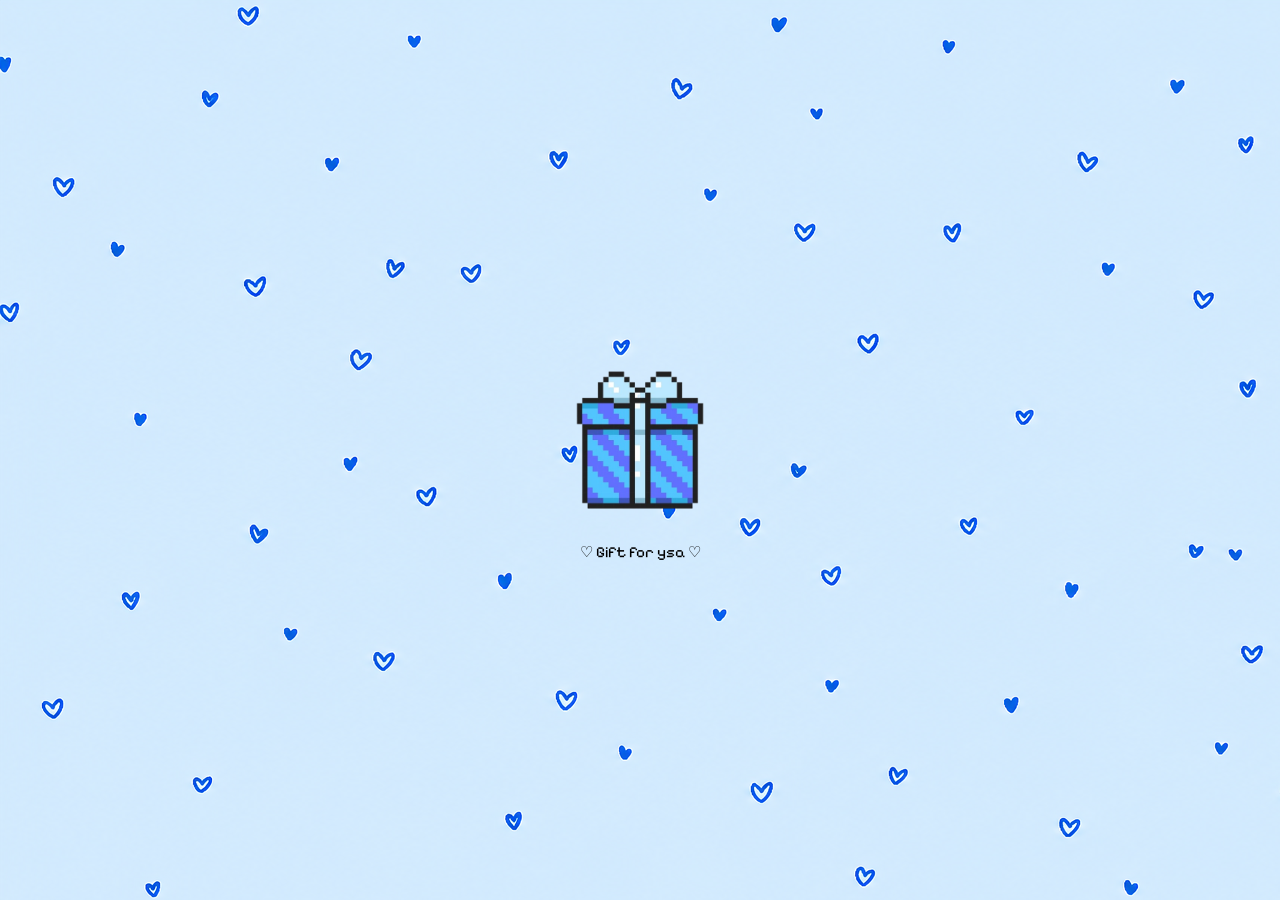
<file: index.html>
<!DOCTYPE html>
<html lang="en">
<head>
    <meta charset="UTF-8">
    <meta name="viewport" content="width=device-width, initial-scale=1.0">

    <title>for py's eyes only</title>

    <link rel="stylesheet" href="pyyy.css">

    <link rel="preconnect" href="https://fonts.googleapis.com">
    <link rel="preconnect" href="https://fonts.gstatic.com" crossorigin>

    <link
        href="https://fonts.googleapis.com/css2?family=Aldrich&family=Pixelify+Sans:wght@400..700&display=swap"
        rel="stylesheet"
    >
</head>

<body>

    <!-- Envelope Screen -->
    <div id="envelope-container">
        <img src="envelope.png" alt="Envelope" id="envelope">
        <p>♡ Gift for ysa ♡</p>
    </div>

    <!-- Letter Screen -->
    <div id="letter-container">

        <div class="letter-window">

            <h1 id="letter-title">
                Do you really want to see it?
            </h1>

            <img
                src="cat_dance.gif"
                alt="Dancing Cat"
                class="cat"
                id="letter-cat"
            >

            <div class="buttons" id="letter-buttons">

                <img
                    src="yes.png"
                    class="btn yes-btn"
                    alt="Yes"
                >

                <div class="no-wrapper">
                    <img
                        src="no.png"
                        class="btn no-btn"
                        alt="No"
                    >
                </div>

            </div>

            <div
                id="final-text"
                class="final-text"
                style="display: none;"
            >

                <p>
    Henlo bebe! While i was waiting for you, I drew your favorite flower. 
    Every time I see tulips, they reminds me so much of you. 
</p>
<p>
    for me, tulips aren't just simple flowers they are unique, beautiful 
    without even trying, they are also hard to find. You have that exact same warmth. 
    The way you care and make me feel special is something no one else can replace.
</p>
<p>
    You are like a blooming tulip. No matter how simple you think you are, 
    you are incredibly special and always beautiful to me. That’s why tulips are my favorite.
</p>

            </div>

        </div>

    </div>

    <script src="funny.js"></script>

</body>
</html>
</file>
<file: pyyy.css>
body {
    margin: 0;
    height: 100vh;
    display: flex;
    justify-content: center;
    align-items: center;
    background-image: url("heart-bg.png");
    font-family: "Pixelify Sans", sans-serif;
}

/* Envelope Screen */
#envelope-container {
    text-align: center;
    cursor: pointer;
}

@keyframes pulse {
    0% {
        transform: scale(1);
    }
    50% {
        transform: scale(1.1);
    }
    100% {
        transform: scale(1);
    }
}

#envelope {
    width: 200px;
    animation: pulse 1.5s infinite;
    cursor: pointer;
}

#letter-container {
    display: none;
    position: fixed;
    inset: 0;
    justify-content: center;
    align-items: center;
}

/* LETTER WINDOW */
.letter-window {
    width: 90vw;
    max-width: 800px;
    aspect-ratio: 3 / 2;

    display: flex;
    flex-direction: column;
    justify-content: center;
    align-items: center;
    text-align: center;

    background-image: url("window.png");
    background-size: contain;
    background-repeat: no-repeat;
    background-position: center;

    border-radius: 12px;
    padding: 120px 20px 20px;
    gap: 4px;
    box-sizing: border-box;

    transform: scale(1.2);
    opacity: 0;
    transition: transform 0.6s ease, opacity 0.6s ease;
}

.letter-window.open {
    transform: scale(1);
    opacity: 1;
}

/* TEXT */
h1 {
    font-size: clamp(16px, 1.8vw, 24px);
    margin: 0;
}

p {
    font-size: clamp(10px, 1.2vw, 16px);
    margin: 0;
    line-height: 1.1;
}

/* CAT IMAGE */
.cat {
    width: 200px;
    max-width: 60%;
    margin: 5px 0;
    transition: width 0.4s ease;
}

.letter-window.final .cat {
    width: 160px;
}

/* BUTTONS */
.buttons {
    display: flex;
    justify-content: center;
    align-items: center;
    gap: 20px;
    flex-wrap: wrap;
}

.btn {
    width: 100px;
    cursor: pointer;
    user-select: none;
    transition: transform 0.3s ease, opacity 0.3s ease;
}

.yes-btn,
.no-btn {
    width: 100px;
    height: auto;
    display: inline-block;
}

/* Hide NO button */
.no-btn.hidden {
    display: none;
}

/* FINAL TEXT */
.final-text {
    font-size: 10px;
    line-height: 1.1;
    text-align: center;
    padding: 8px 12px;
    background-color: rgba(255, 236, 236, 0.82);
    border-radius: 12px;
}

/* TABLET */
@media (max-width: 1024px) {
    .letter-window {
        width: 92vw;
        max-width: 700px;
        padding: 100px 18px 18px;
        transform: scale(1.1);
    }

    h1 {
        font-size: clamp(15px, 2vw, 22px);
    }

    p {
        font-size: clamp(10px, 1.4vw, 15px);
    }

    .cat {
        width: 180px;
    }
}

/* PHONE */
@media (max-width: 600px) {
    .letter-window {
        width: 95vw;
        max-width: 95vw;
        padding: 80px 12px 12px;
        transform: scale(1);
        gap: 3px;
    }

    h1 {
        font-size: 16px;
    }

    p {
        font-size: 11px;
        line-height: 1;
    }

    .cat {
        width: 140px;
        max-width: 70%;
    }

    .btn {
        width: 80px;
    }

    .final-text {
        font-size: 9px;
        padding: 6px 10px;
    }
}
</file>
